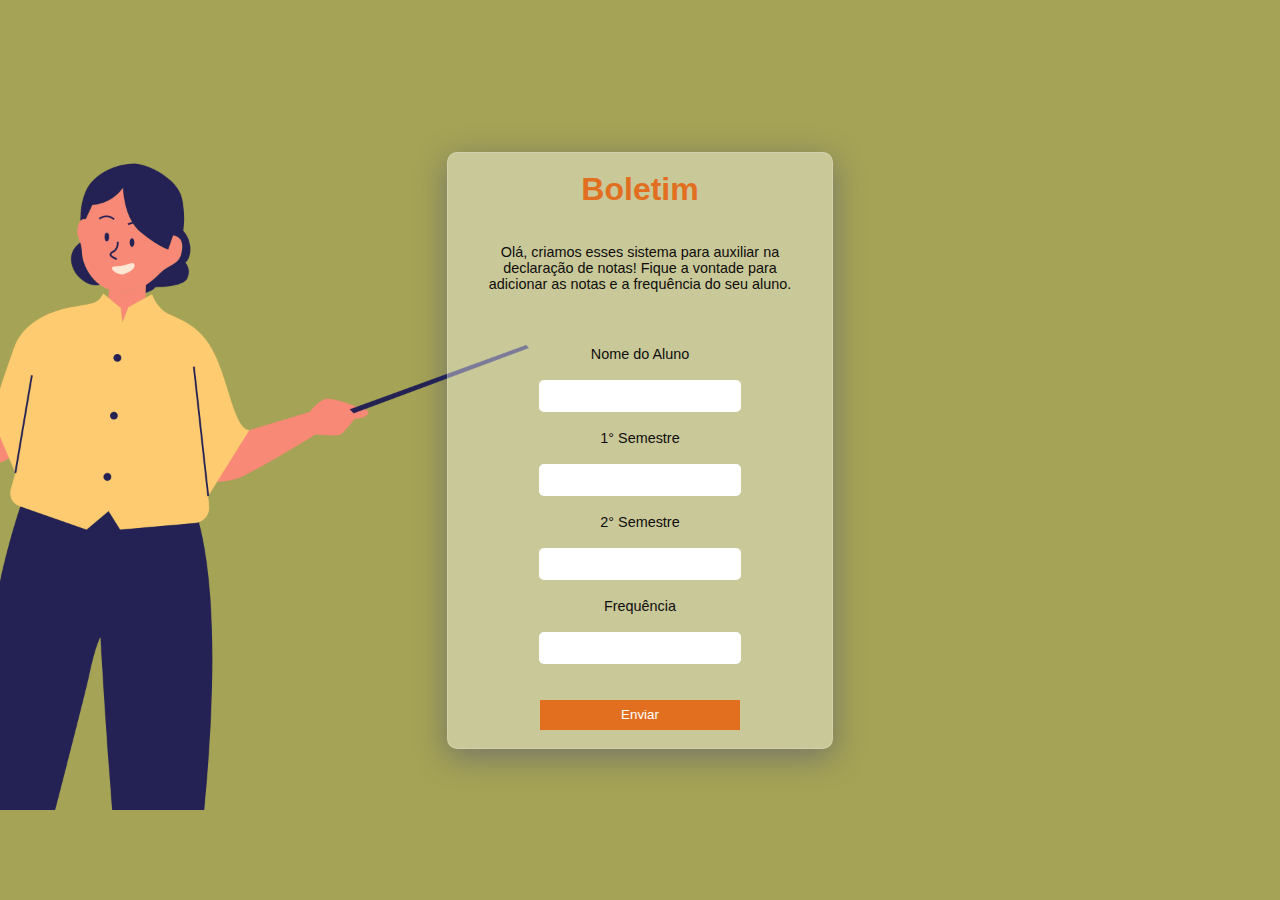
<file: challenge/index.html>
<!DOCTYPE html>
<html lang="en">

<head>
    <meta charset="UTF-8">
    <meta http-equiv="X-UA-Compatible" content="IE=edge">
    <meta name="viewport" content="width=device-width, initial-scale=1.0">
    <link rel="stylesheet" href="style.css">
    <title>Boletim - Desafio</title>
</head>

<body>
    <main>
        <form id="forms">
            <h1 class="title">Boletim</h1>
            <p class="describe"> Olá, criamos esses sistema para auxiliar na declaração de notas!
                Fique a vontade para adicionar as notas e a frequência do seu aluno.
            </p>
            <div class="inputs">
            <label>Nome do Aluno</label>
            <input type="text" name="studentName" id="studentName" required/>
            <label>1° Semestre</label>
            <input type="number" name="firstSemesterNotes" id="firstSemesterNotes" required/>
            <label>2° Semestre</label>
            <input type="number"  name="secondSemesterNotes" id="secondSemesterNotes" required />
            <label>Frequência</label>
            <input type="number" name="frequency" id="frequency"required />
            </div>
            <div class="buttons">
            <button type="button" value="Enviar" onClick="buttonAddFunctions()" id="add">Enviar</button>
            </div>
        </form>
        <table id="table">
            <thead id="table-head">
                <tr>
                    <th>Nome</th>
                    <th>1° Semestre</th>
                    <th>2° Semestre</th>
                    <th>Frequência</th>

                </tr>
            </thead>
            <tbody id="table-body">
            </tbody>
        </table>
    </main>
    <script src="index.js"></script>
</body>

</html>
</file>
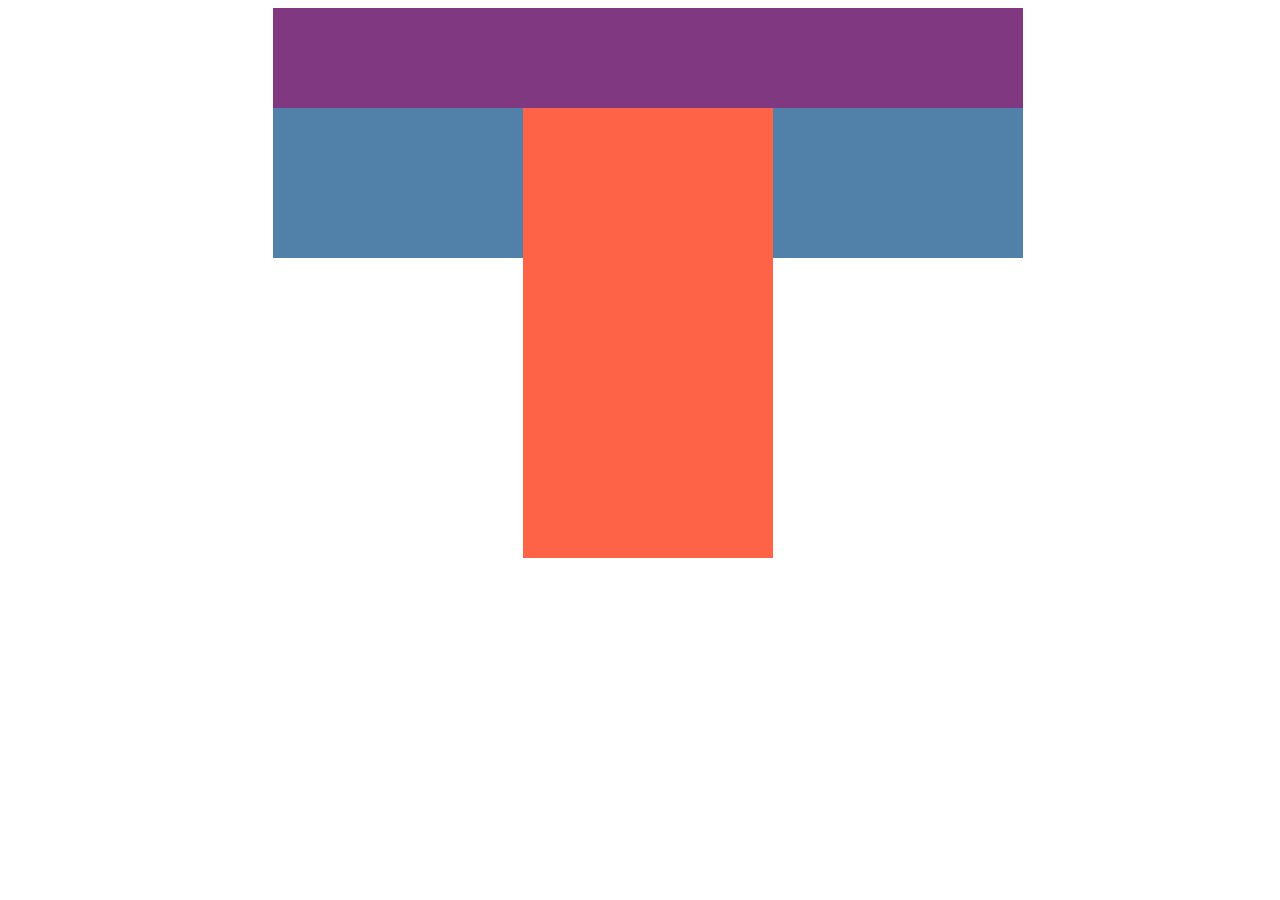
<file: exerc1/index.html>
<!DOCTYPE html>
<html lang="en">
<head>
    <meta charset="UTF-8">
    <meta http-equiv="X-UA-Compatible" content="IE=edge">
    <meta name="viewport" content="width=device-width, initial-scale=1.0">
    <link rel="stylesheet" href="style.css">
    <title>Exercício 1</title>
</head>

<body>
<header role="header">

</header>
<div id="container" role="container">
    <div id="MenuLeft" role="menu-left">

    </div>
    <main role="main">

    </main>
    <div id="MenuRight" role="menu-left">

    </div>
</div>
</body>

</html>
</html>
</file>
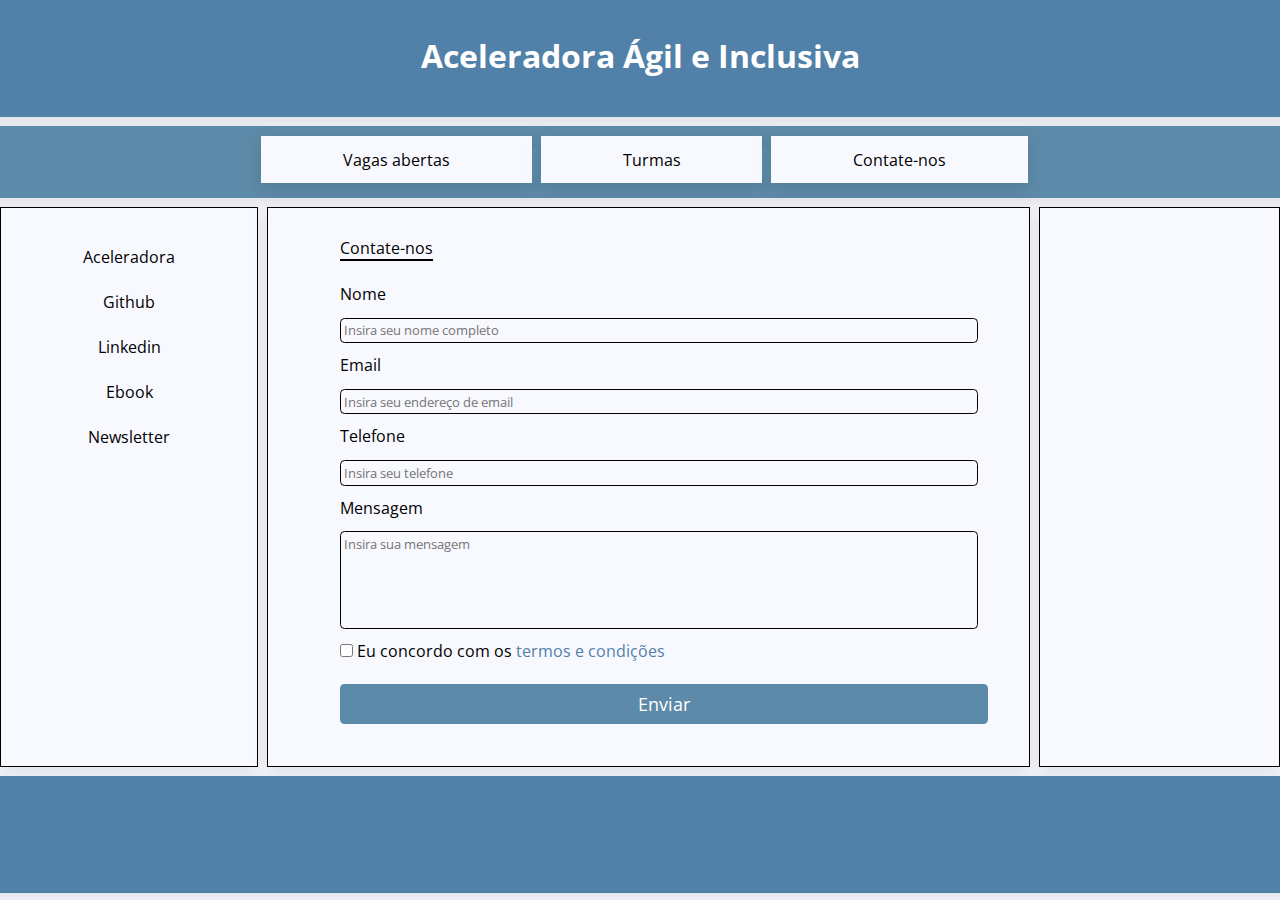
<file: exerc2/index.html>
<!DOCTYPE html>
<html lang="en">

<head>
    <meta charset="UTF-8">
    <meta http-equiv="X-UA-Compatible" content="IE=edge">
    <link rel="preconnect" href="https://fonts.googleapis.com">
    <link rel="preconnect" href="https://fonts.gstatic.com" crossorigin>
    <link href="https://fonts.googleapis.com/css2?family=Open+Sans&display=swap" rel="stylesheet">
    <meta name="viewport" content="width=device-width, initial-scale=1.0">
    <link rel="stylesheet" href="style.css">
    <title>Exercício 2</title>
</head>

<body>

    <div id="top">
        <header>
            <h1> Aceleradora Ágil e Inclusiva </h1>
        </header>
        <nav>
            <ul>
                <li><a href="#"> Vagas abertas </a></li>
                <li><a href="#"> Turmas</a></li>
                <li><a href="#"> Contate-nos</a></li>
            </ul>
        </nav>
    </div>
    <div id="container">
        <section>
            <ul class="menuLeft">
                <li><a href="tps://www.thoughtworks.htcom/pt/aceleradora"> <span class="menuLeftLink1">Aceleradora</span></a></li>
                <li><a href="https://github.com/aceleradora-TW"><span class="menuLeftLink2">Github</span></a></li>
                <li><a href="https://www.linkedin.com/school/aceleradora-%C3%A1gil/"><span class="menuLeftLink3">Linkedin</span></a></li>
                <li><a href="https://info.thoughtworks.com/rs/199-QDE-291/images/ebook-aceleradora.pdf"><span class="menuLeftLink4">Ebook</span></a></li>
                <li><a href="https://www.thoughtworks.com/pt/radar"><span class="menuLeftLink5">Newsletter</span></a>
                </li>
            </ul>
        </section>
        <main>
            <form id="informationForms">
                <label class="titleForms">Contate-nos</label>
                <div class="name">
                    <label for="name">Nome</label>
                    <input type="text" name="name" id="name" placeholder="Insira seu nome completo" required>
                </div>
                <div class="email">
                    <label for="email">Email</label>
                    <input type="email" name="email" id="email" placeholder="Insira seu endereço de email" required>
                </div>
                <div class="phone">
                    <label for="phone">Telefone</label>
                    <input type="tel" name="phone" id="phone" placeholder="Insira seu telefone" required>
                </div>
                <div class="note">
                    <label for="note"> Mensagem</label>
                    <textarea id="note" name="note" placeholder="Insira sua mensagem"></textarea>
                </div>
                <div class="terms">
                    <input type="checkbox" name="terms" id="terms">
                    <label for="terms"> Eu concordo com os <a href=”#”> <span class="terms_Conditions"> termos e
                                condições</span></a></label>
                </div>
                <button class="button" type="submit"> Enviar</button>
                </button>
            </form>
        </main>
        <aside>
        </aside>
    </div>
    <div id="footer">
        <footer>
        </footer>
    </div>
</body>

</html>
</file>
<file: challenge/style.css>
* {
  margin: 0;
  padding: 0;
}

body {
  width: 100%;
  height: 100vh;
  background-color: #a5a355;
  background-image: url(images/teacher.png);
  background-repeat: no-repeat;
  background-position: left;
  background-size: contain;
  font-family: "Raleway", sans-serif;
  display: flex;
  justify-content: center;
  align-items: center;
}
.title {
  font-size: 2rem;
  padding: 2vh;
  color: #e16f1f;
  text-align: center;
}

p {
  width: 80%;
  font-size: 0.9rem;
  padding: 2vh;
  color: #0e0d0c;
  text-align: center;
}

main {
  height: 50vh;
  width: 100%;
  display: flex;
  justify-content: center;
  align-items: center;
}

form {
  display: flex;
  justify-content: space-between;
  flex-direction: column;
  align-items: center;
  width: 30%;
  background: rgba(255, 255, 255, 0.4);
  box-shadow: 0 8px 32px 0 rgba(31, 38, 135, 0.37);
  border-radius: 10px;
  border: 1px solid rgba(255, 255, 255, 0.18);
  color: #0f0e0d;
}

.inputs {
  display: flex;
  flex-direction: column;
  justify-content: center;
  align-items: center;
  padding: 2vh;
}

input {
  width: 180px;
  height: 30px;
  border: 1px solid rgba(255, 255, 255, 0.18);
  border-radius: 5px;
  padding: 0 10px;
  font-size: 0.9rem;
  color: #0f0e0d;
}

input::-webkit-inner-spin-button {
  -webkit-appearance: none;
}

label {
  font-size: 0.9rem;
  color: #0f0e0d;
  padding: 2vh;
}

button {
  width: 200px;
  height: 30px;
  margin: 2vh;
  border: none;
  background-color: #e16f1f;
  color: #fff;
}

button:hover {
  background-color: #fff;
  color: #e16f1f;
  font-weight: bold;
}
table {
  display: none;
  background: rgba(255, 255, 255, 0.4);
  box-shadow: 0 8px 32px 0 rgba(31, 38, 135, 0.37);
  border-radius: 10px;
  border: 1px solid rgba(255, 255, 255, 0.18);
  color: #4e4944;
  padding: 2vh;
  margin-left: 2vh;
}

th {
  padding: 5px;
  text-align: center;
  border-bottom: 1px solid;
  width: fit-content;
  font-size: 0.8rem;
  text-transform: capitalize;
}

td {
  width: 100px;
  text-align: center;
  border-bottom: 1px solid;
  padding: 2vh;
  text-transform: capitalize;
}

thead {
  Color: #000;
}
</file>
<file: exerc1/style.css>
* {
    width: 100%;
}

body {
    display: grid;
    justify-content: center;
}

header {
    width: 750px;
    height: 100px;
    background-color: rgb(128, 56, 128);
}

#container {
    width: 750px;
    display: flex;
    justify-content: flex-end;
    flex-direction: row;
}

#MenuLeft {
    height: 150px;
    background-color: #5181a9;
}

main {
    height: 450px;
    background-color: #ff6347;
}

#MenuRight {
    height: 150px;
    background-color: #5181a9;
}
</file>
<file: exerc2/style.css>
* {
    margin: 0;
    padding: 0;
    background-color: #f8f8ff;
    font-family: 'Open Sans', sans-serif;
}

#top,
#footer {
    display: flex;
    flex-direction: column;
    align-items: center;
}

header {
    height: 13vh;
    width: 150vh;
    box-shadow: rgba(0, 0, 0, 0.1) 0 0.5vh 1.7vh;
    background-color: #5181a9;
}

h1 {
    margin-top: 3.8vh;
    text-align: center;
    color: white;
    background-color: #5181a9;
}

nav {
    height: 8vh;
    width: 150vh;
    display: flex;
    flex-direction: row;
    justify-content: center;
    margin-top: 1vh;
    box-shadow: rgba(0, 0, 0, 0.1) 0 0.5vh 1.7vh;
    background-color: #5d8aa8;
}

nav > ul {
    display: flex;
    list-style: none;
    flex-direction: row;
    padding: 2.5vh 0;
    background-color: #5d8aa8;
}

nav > ul li {
    background-color: #5d8aa8;
}

nav > ul li a {
    padding: 1.4vh 9.1vh;
    color: #000000;
    text-decoration: none;
    align-items: center;
    box-shadow: rgba(0, 0, 0, 0.1) 0 0.5vh 1.7vh;
    margin-left: 1vh;
}

nav li a:hover,
nav li a:focus {
    text-decoration: none;
    border-bottom: tomato solid .5vh;
    background: white;
    color: black;
}

#container {
    display: flex;
    flex-direction: row;
    justify-content: center;
}

section {
    width: 30vh;
    height: 62vh;
    box-shadow: rgba(0, 0, 0, 0.1) 0 0.5vh 1.7vh;
    margin-top: 1vh;
    border: black solid .2vh;
}

.menuLeft {
    margin-top: 3vh;
    text-align: center;
    list-style: none;
    line-height: 5vh;
}

.menuLeft li a {
    color: black;
    display: flex;
    justify-content: center;
}

.menuLeftLink1:hover,
.menuLeftLink2:hover,
.menuLeftLink3:hover,
.menuLeftLink4:hover,
.menuLeftLink5:hover {
    text-decoration: none;
    border-bottom: tomato solid .5vh;
}

a {
    text-decoration: none;
}

main {
    margin-top: 1vh;
    width: 89vh;
    height: 62vh;
    margin-left: 1vh;
    box-shadow: rgba(0, 0, 0, 0.1) 0 0.5vh 1.7vh;
    border: black solid .2vh;
}

#informationForms {
    margin-top: 2vh;
    line-height: 5.1vh;
    margin-left: 8vh;
}

.titleForms {
    border-bottom: solid .3vh;
}

input:hover,
textarea:hover {
    background: rgb(243, 238, 238);
}

.name input[type="text"],
.email input[type="email"],
.phone input[type="tel"],
textarea {
    padding: 0.2em;
    width: 70vh;
    border: 0.2vh solid #020202;
    box-shadow: 0.2vh 0.2vh 0.2vh rgba(255, 255, 255, 0.2);
    display: flex;
    flex-direction: column;
    border-radius: 0.5vh;
}

textarea {
    height: 10vh;
    resize: none;
}

.terms_Conditions {
    color: #5181a9;
}

button {
    background-color: #5d8aa8;
    width: 72vh;
    height: 4.5vh;
    color: white;
    border-radius: 0.5vh;
    border: none;
    cursor: pointer;
    margin-top: 1vh;
    font-size: 2vh;
}

button:hover {
    border-bottom: tomato solid .5vh;
    background: white;
    color: black;
}

aside {
    height: 62vh;
    width: 28vh;
    margin-left: 1vh;
    margin-top: 1vh;
    box-shadow: rgba(0, 0, 0, 0.1) 0 0.5vh 1.7vh;
    border: black solid .2vh;
}

footer {
    box-shadow: rgba(0, 0, 0, 0.1) 0 0.5vh 1.7vh;
    height: 13vh;
    margin-top: 1vh;
    width: 150vh;
    background-color: #5181a9;
}
</file>
